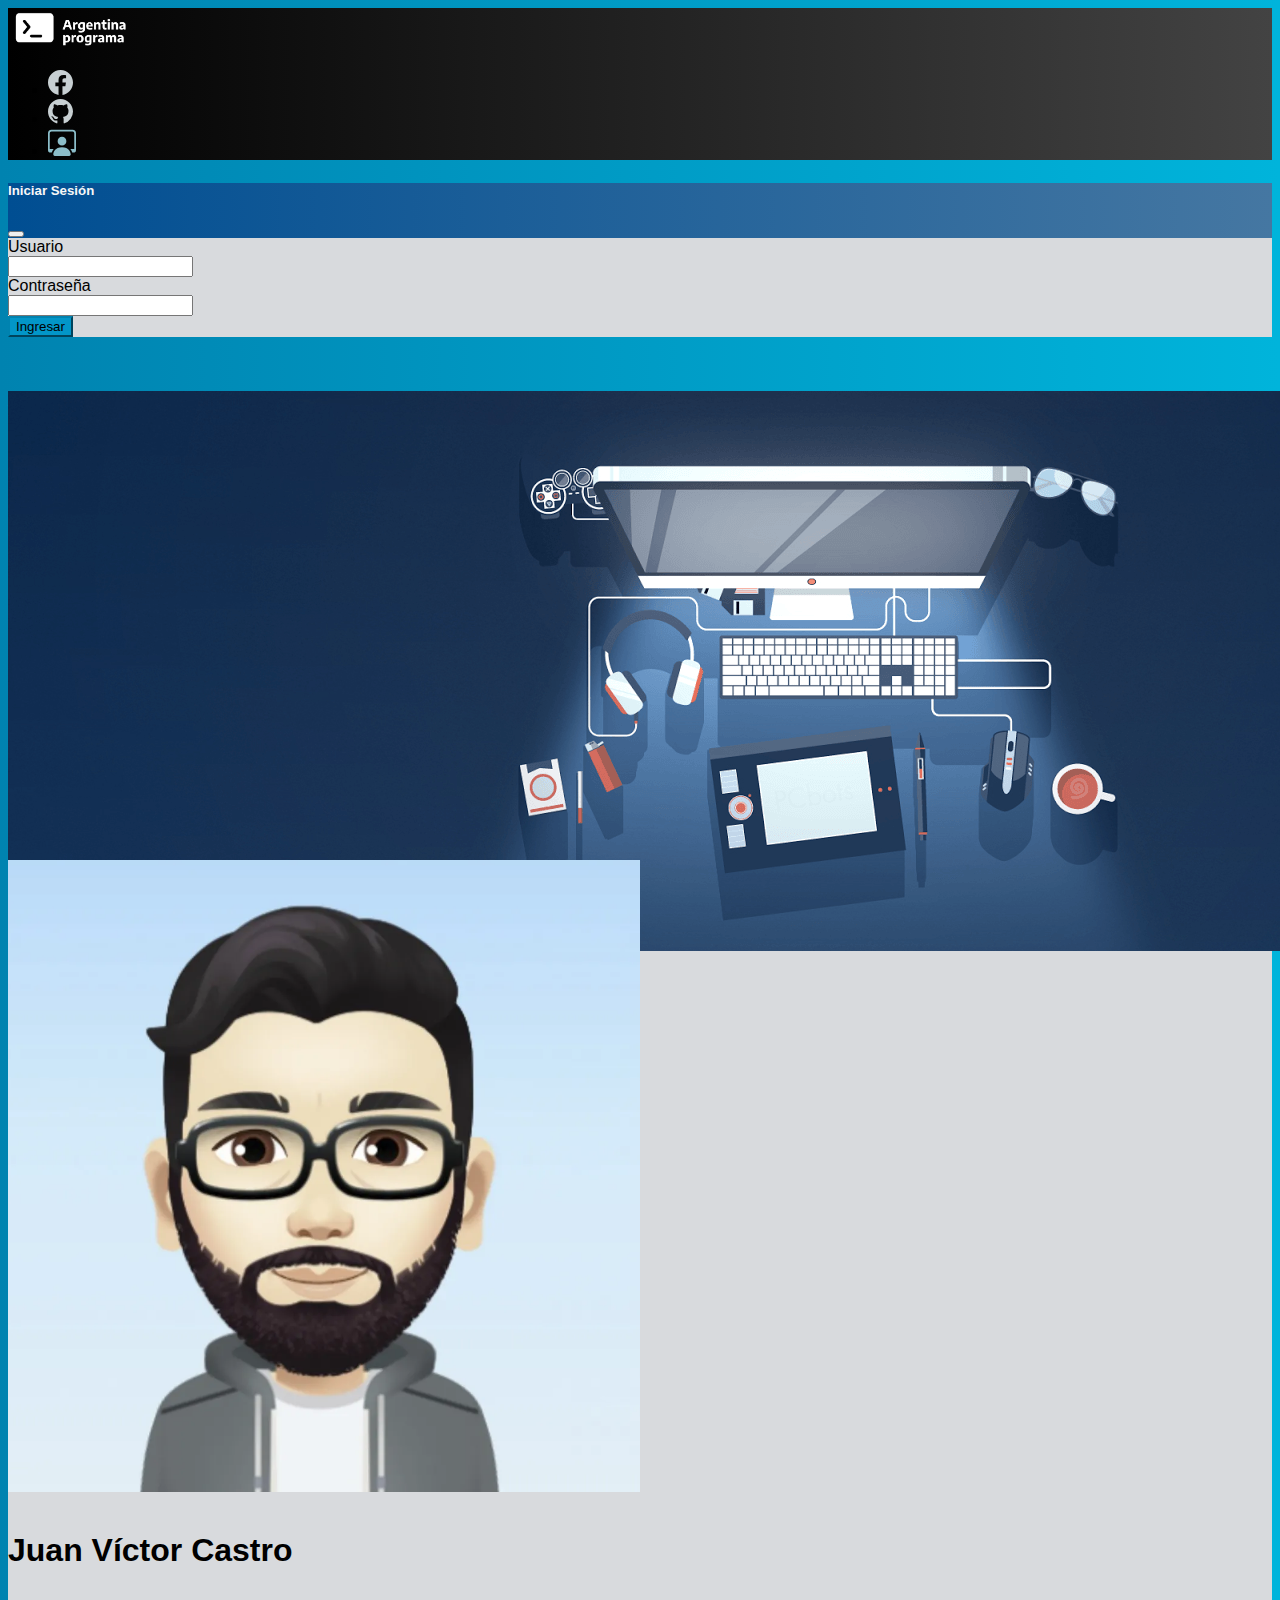
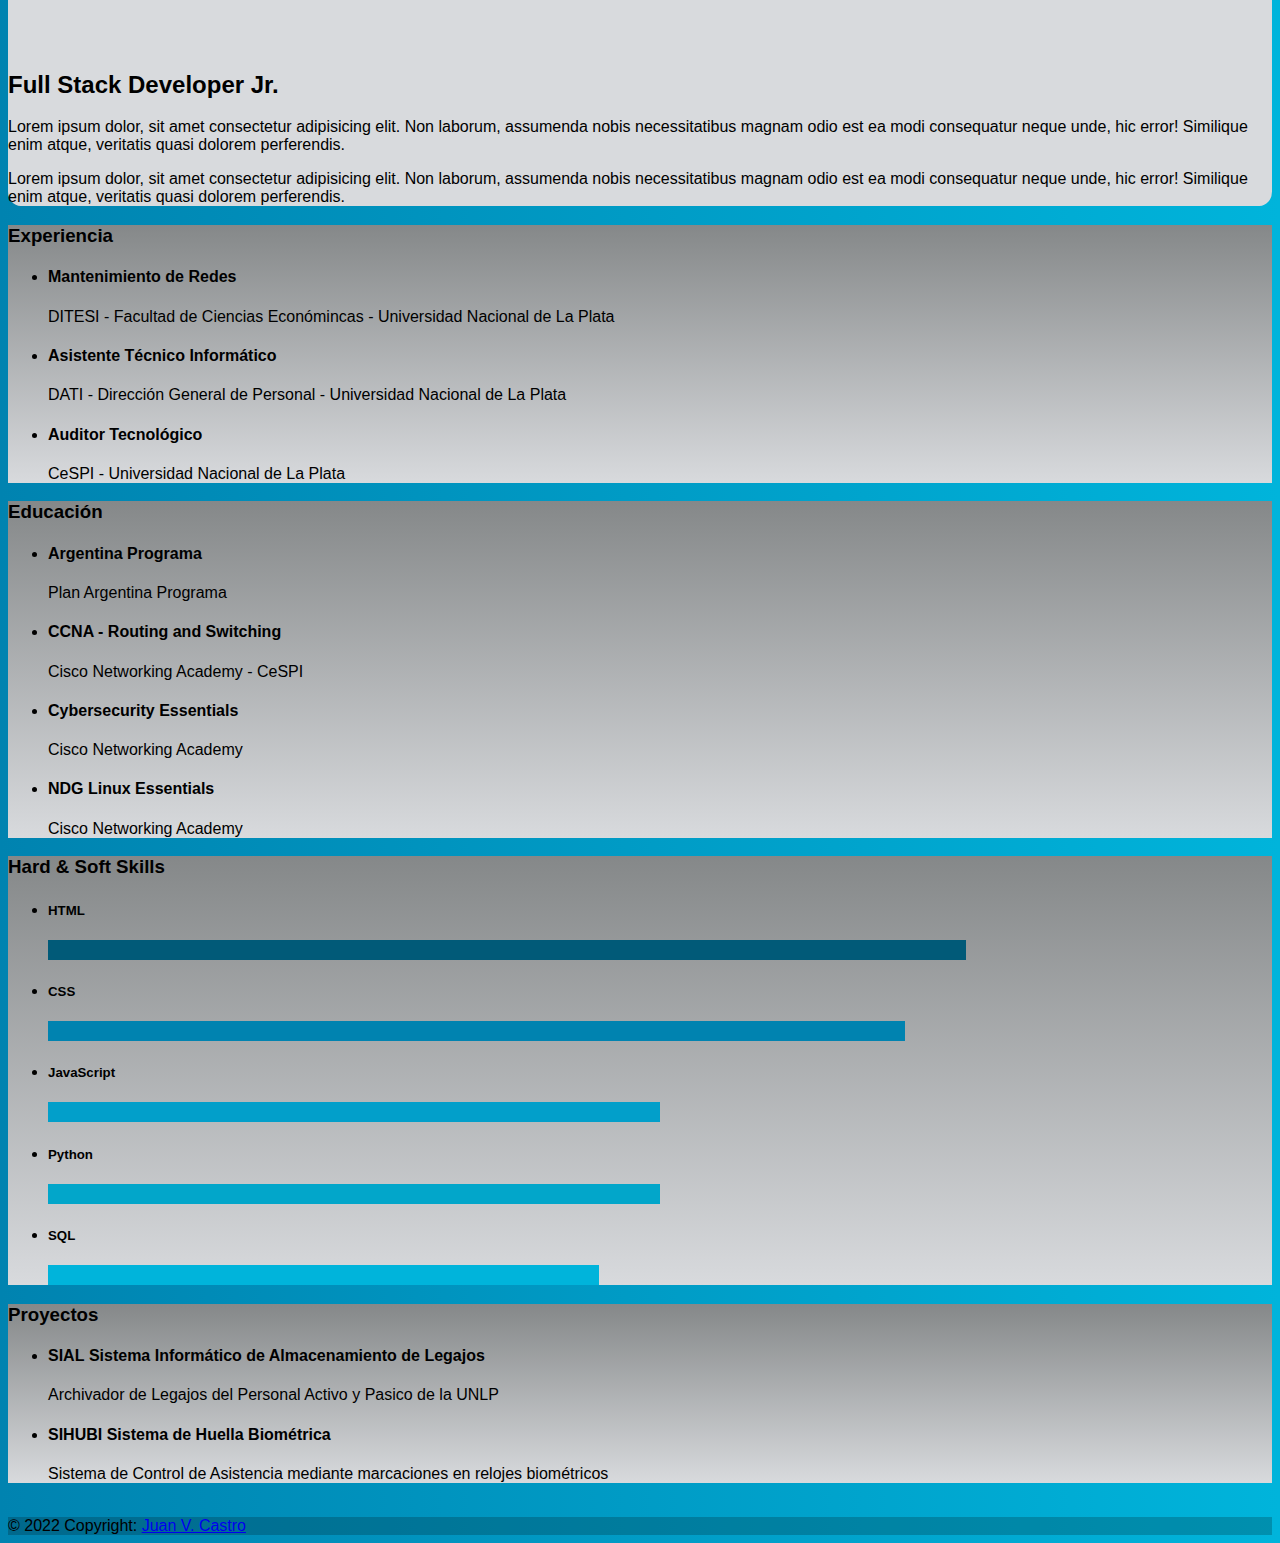
<file: index.html>
<!DOCTYPE html>
<html lang="en">
<head>
    <meta charset="UTF-8">
    <meta http-equiv="X-UA-Compatible" content="IE=edge">
    <meta name="viewport" content="width=device-width, initial-scale=1.0">
    <title>Portfolio</title>
    <link href="https://cdn.jsdelivr.net/npm/bootstrap@5.2.1/dist/css/bootstrap.min.css" rel="stylesheet" integrity="sha384-iYQeCzEYFbKjA/T2uDLTpkwGzCiq6soy8tYaI1GyVh/UjpbCx/TYkiZhlZB6+fzT" crossorigin="anonymous">
    <link rel="stylesheet" type="text/css" href="assets/css/style.css">
</head>
<body>
    <header>
        <!-- NAVBAR -->
        <nav id="navbar" class="navbar navbar-expand-lg fixed-top navbar-dark">
            <div class="container-fluid">
                <div class="navbar-item AP">
                    <img src="assets/img/APLogo-20-10.png" alt="Argentina Programa" width="10%" >
                </div>
                <ul class="navbar-nav mr-auto">
                    <li class="nav-item facebook">
                        <a class="navbar-item py-0 px-0 px-lg-2" href="http://www.facebook.com" target="_blank">
                            <svg xmlns="http://www.w3.org/2000/svg" width="25"  fill="currentColor" class="bi bi-facebook" viewBox="0 0 16 16">
                                <path d="M16 8.049c0-4.446-3.582-8.05-8-8.05C3.58 0-.002 3.603-.002 8.05c0 4.017 2.926 7.347 6.75 7.951v-5.625h-2.03V8.05H6.75V6.275c0-2.017 1.195-3.131 3.022-3.131.876 0 1.791.157 1.791.157v1.98h-1.009c-.993 0-1.303.621-1.303 1.258v1.51h2.218l-.354 2.326H9.25V16c3.824-.604 6.75-3.934 6.75-7.951z"/>
                            </svg>
                        </a>
                    </li>
                    <li class="nav-item github py-0 px-0 px-lg-2">
                        <a class="navbar-item" href="http://www.github.com" target="_blank">
                            <svg xmlns="http://www.w3.org/2000/svg" width="25" fill="currentColor" class="bi bi-github" viewBox="0 0 16 16">
                                <path d="M8 0C3.58 0 0 3.58 0 8c0 3.54 2.29 6.53 5.47 7.59.4.07.55-.17.55-.38 0-.19-.01-.82-.01-1.49-2.01.37-2.53-.49-2.69-.94-.09-.23-.48-.94-.82-1.13-.28-.15-.68-.52-.01-.53.63-.01 1.08.58 1.23.82.72 1.21 1.87.87 2.33.66.07-.52.28-.87.51-1.07-1.78-.2-3.64-.89-3.64-3.95 0-.87.31-1.59.82-2.15-.08-.2-.36-1.02.08-2.12 0 0 .67-.21 2.2.82.64-.18 1.32-.27 2-.27.68 0 1.36.09 2 .27 1.53-1.04 2.2-.82 2.2-.82.44 1.1.16 1.92.08 2.12.51.56.82 1.27.82 2.15 0 3.07-1.87 3.75-3.65 3.95.29.25.54.73.54 1.48 0 1.07-.01 1.93-.01 2.2 0 .21.15.46.55.38A8.012 8.012 0 0 0 16 8c0-4.42-3.58-8-8-8z"/>
                            </svg>
                        </a>
                    </li>
                    <li class="nav-item login py-0 px-0 px-lg-2">
                        <a class="navbar-item" data-bs-toggle="modal" data-bs-target="#staticBackdrop">
                            <svg xmlns="http://www.w3.org/2000/svg" width="28" fill="currentColor" class="bi bi-person-workspace" viewBox="0 0 16 16">
                                <path d="M4 16s-1 0-1-1 1-4 5-4 5 3 5 4-1 1-1 1H4Zm4-5.95a2.5 2.5 0 1 0 0-5 2.5 2.5 0 0 0 0 5Z"/>
                                <path d="M2 1a2 2 0 0 0-2 2v9.5A1.5 1.5 0 0 0 1.5 14h.653a5.373 5.373 0 0 1 1.066-2H1V3a1 1 0 0 1 1-1h12a1 1 0 0 1 1 1v9h-2.219c.554.654.89 1.373 1.066 2h.653a1.5 1.5 0 0 0 1.5-1.5V3a2 2 0 0 0-2-2H2Z"/>
                            </svg>
                        </a>
                    </li>
                </ul>
            </div>
        </nav>
        <!-- MODAL LOGIN -->
        <div id="login-modal" class="nav-item">
            <div class="modal fade" id="staticBackdrop" data-bs-backdrop="static" data-bs-keyboard="false" tabindex="-1" aria-labelledby="staticBackdropLabel" aria-hidden="true">
                <div class="modal-dialog modal-dialog-centered">
                    <div class="modal-content">
                        <div class="modal-header">
                            <h5 class="modal-title" id="staticBackdropLabel">Iniciar Sesión</h5>
                                <button type="button" class="btn-close" data-bs-dismiss="modal" aria-label="Close"></button>
                        </div>
                        <div class="modal-body">
                            <form>
                                <div class="mb-3 row text-end">
                                    <label for="input" class="col-sm-3 col-form-label ">Usuario</label>
                                    <div class="col-sm-8">
                                    <input type="text" class="form-control" id="inputUser">
                                    </div>
                                </div>
                                <div class="mb-3 row text-end">
                                    <label for="inputPassword" class="col-sm-3 col-form-label text-end">Contraseña</label>
                                    <div class="col-sm-8">
                                    <input type="password" class="form-control" id="inputPassword">
                                    </div>
                                </div>
                            </form>
                        </div>
                        <div class="modal-footer">
                            <a href="dashboard.html">
                                <button type="button" class="btn btn-primary" data-bs-dismiss="modal">Ingresar</button>
                            </a>
                        </div>
                    </div>
                </div>
            </div>
        </div>
    </header>
    <br>    <br>    <br>
    <!-- ABOUT -->
    <div id="about" class="container rounded-3 text-rigth shadow mb-4">
        <div class="row">
            <div class="col-12 p-0">
                <img src="assets/img/wp1828925_.png" class="img-fluid" alt="User">
            </div>
        </div>
        <div class="row">
            <div class="col-3 text-center">
                <img src="assets/img/user.png" class="rounded-circle shadow shadow bg-white" style="position: relative; bottom: 95px; width: 50%;" alt="User" title="User">
                <H1 style="position: relative; bottom: 80px;"><strong>Juan Víctor Castro</strong></H1>
            </div>
            <div class="col-9 mt-5">
                <h2>
                    <strong>Full Stack Developer Jr.</strong>
                </h2>
                <p>Lorem ipsum dolor, sit amet consectetur adipisicing elit. Non laborum, assumenda nobis necessitatibus magnam odio est ea modi consequatur neque unde, hic error! Similique enim atque, veritatis quasi dolorem perferendis.</p>
                <p>Lorem ipsum dolor, sit amet consectetur adipisicing elit. Non laborum, assumenda nobis necessitatibus magnam odio est ea modi consequatur neque unde, hic error! Similique enim atque, veritatis quasi dolorem perferendis.</p>
            </div>
        </div>
    </div>
    <!-- # EXPERIENCIA -->
    <div id="cv" class="container rounded-3 text-rigth p-3 shadow-lg p-4 mb-4 bg-white">
        <h3>
            <b>Experiencia</b>
        </h3>
            <ul class="list-group list-group-flush">
                <li class="list-group-item"><h4>Mantenimiento de Redes</h4>
                    <P>DITESI - Facultad de Ciencias Económincas - Universidad Nacional de La Plata</P>
                </li>
                <li class="list-group-item"><h4>Asistente Técnico Informático</h4>
                    <P>DATI - Dirección General de Personal - Universidad Nacional de La Plata</P></li>
                <li class="list-group-item"><h4>Auditor Tecnológico</h4>
                    <P>CeSPI - Universidad Nacional de La Plata</P></li>
            </ul>
    </div>
    <!-- # EDUCACIÓN -->
    <div id="cv" class="container rounded-3 text-rigth p-3 shadow-lg p-4 mb-4 bg-white">    
        <h3>
            <b>Educación</b>
        </h3>
            <ul class="list-group list-group-flush">
                <li class="list-group-item"><h4>Argentina Programa</h4>
                    <P>Plan Argentina Programa</P></li>
                <li class="list-group-item"><h4>CCNA - Routing and Switching</h4>
                    <P>Cisco Networking Academy - CeSPI</P></li>
                <li class="list-group-item"><h4>Cybersecurity Essentials</h4>
                    <P>Cisco Networking Academy</P></li>
                <li class="list-group-item"><h4>NDG Linux Essentials</h4>
                    <P>Cisco Networking Academy</P></li>
            </ul>
    </div>
    <!-- # HABILIDADES -->
    <div id="cv" class="container rounded-3 text-rigth p-3 shadow-lg p-4 mb-4 bg-white">
        <div class="col-12 p-21">
            <h3>
                <b>Hard & Soft Skills</b>
            </h3>
        </div>
        <ul class="list-group list-group-flush">
            <li class="list-group-item">
                <h5>HTML</h5>
                <div class="container">
                    <div class="skills html">
                    </div>
                </div>
            </li>
            <li class="list-group-item"><h5>CSS</h5>
                <div class="container">
                    <div class="skills css">
                    </div>
                </div>
            </li>
            <li class="list-group-item">
                <h5>JavaScript</h5>
                <div class="container">
                    <div class="skills js">
                    </div>
                </div>
            </li>
            <li class="list-group-item">
                <h5>Python</h5>
                <div class="container">
                    <div class="skills py">
                    </div>
                </div>
            </li>
            <li class="list-group-item">
                <h5>SQL</h5>
                <div class="container">
                    <div class="skills sql">
                    </div>
                </div>
            </li>
        </ul>
    </div>
    <!-- # PROYECTOS -->
    <div id="cv" class="container rounded-3 text-rigth p-3 shadow-lg p-4 mb-4 bg-white">
        <div class="row">
            <div class="col-12 p-21">
                <h3>
                    <b>Proyectos</b>
                </h3>
            </div>
            <div>
                <ul class="list-group list-group-flush">
                    <li class="list-group-item"><h4><b>SIAL</b> Sistema Informático de Almacenamiento de Legajos</h4>
                        <p>Archivador de Legajos del Personal Activo y Pasico de la UNLP</p>
                    </li>
                    <li class="list-group-item"><h4><b>SIHUBI</b> Sistema de Huella Biométrica</h4>
                        <p>Sistema de Control de Asistencia mediante marcaciones en relojes biométricos</p>
                    </li>
                </ul>
            </div>
        </div>
    </div>
    <br>
    <!-- FOOTER -->
    <footer class="bg-dark">
        <div class="text-center p-3 text-white" style="background-color: #00000033;"> © 2022 Copyright:
            <a class="text-white" href="#">Juan V. Castro</a>
        </div>
    </footer>
<script src="https://cdn.jsdelivr.net/npm/bootstrap@5.2.1/dist/js/bootstrap.bundle.min.js" integrity="sha384-u1OknCvxWvY5kfmNBILK2hRnQC3Pr17a+RTT6rIHI7NnikvbZlHgTPOOmMi466C8" crossorigin="anonymous"></script>
</body>
</html>
</file>
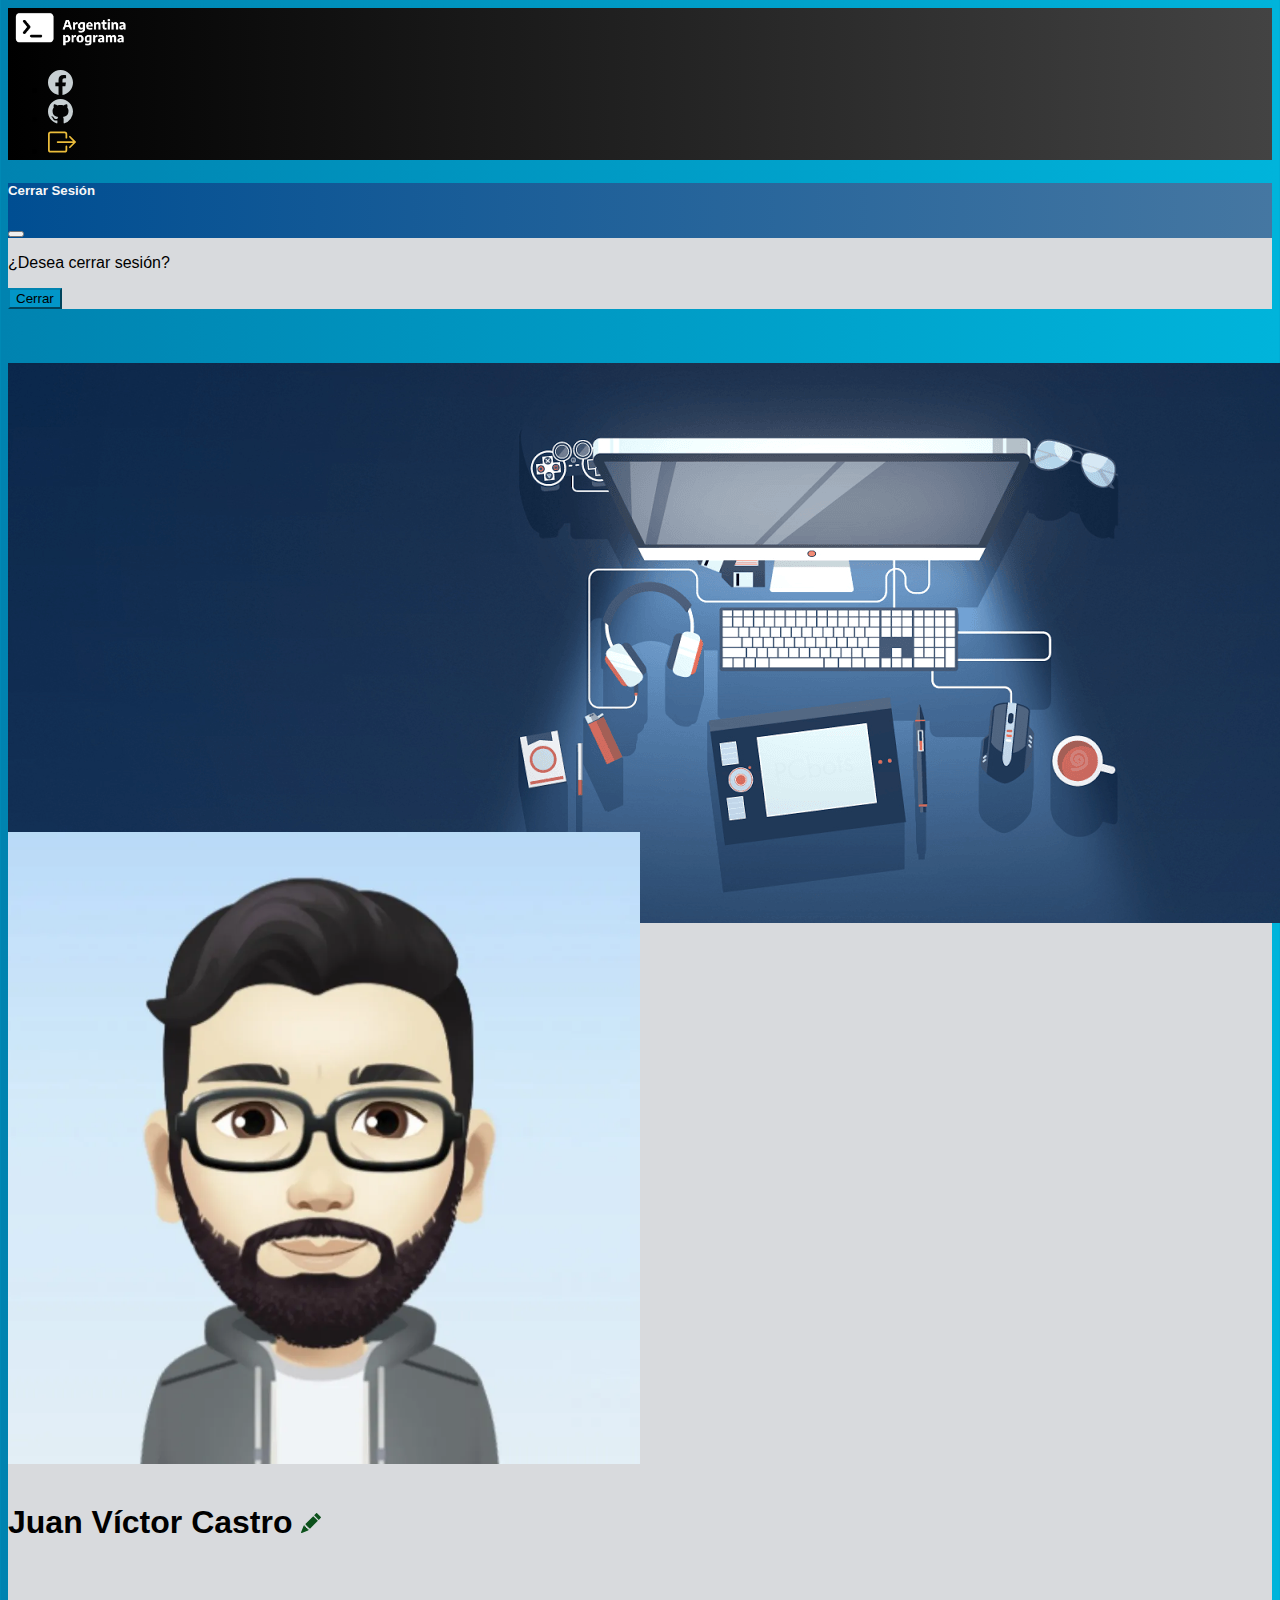
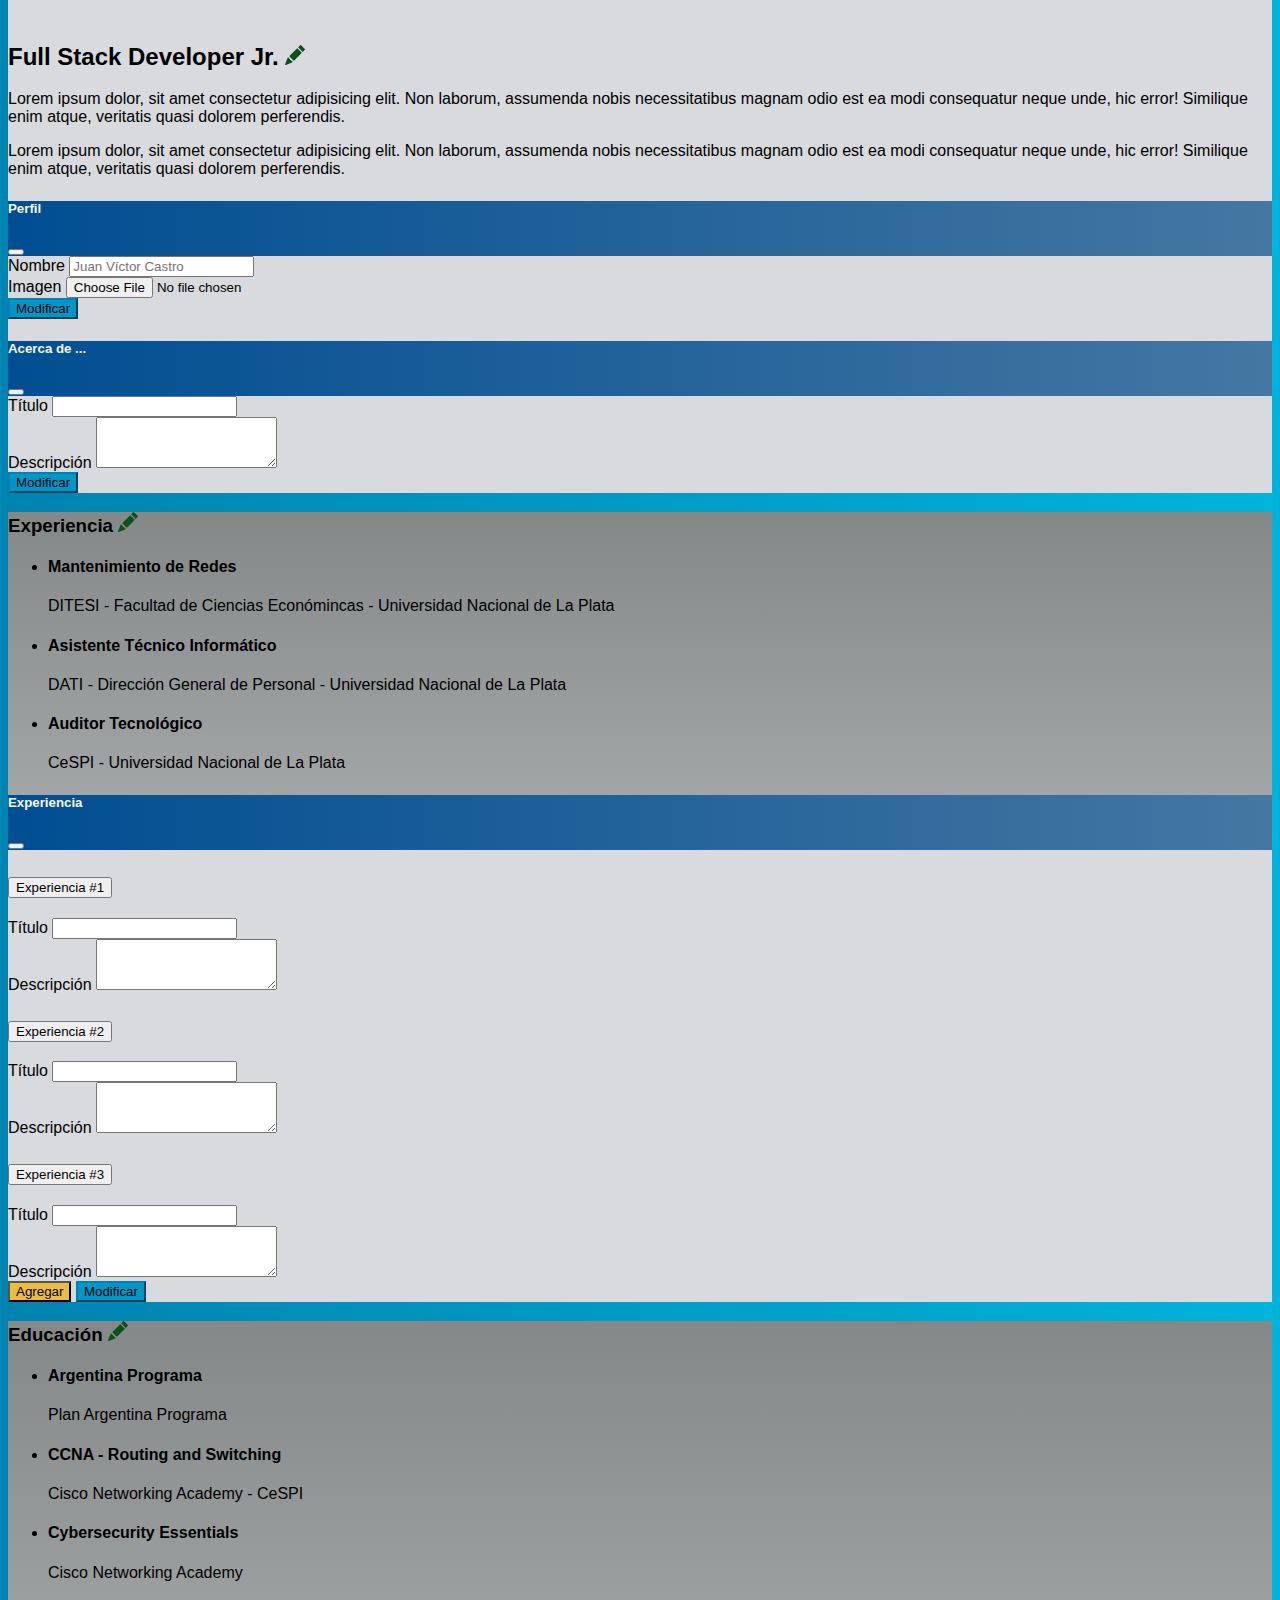
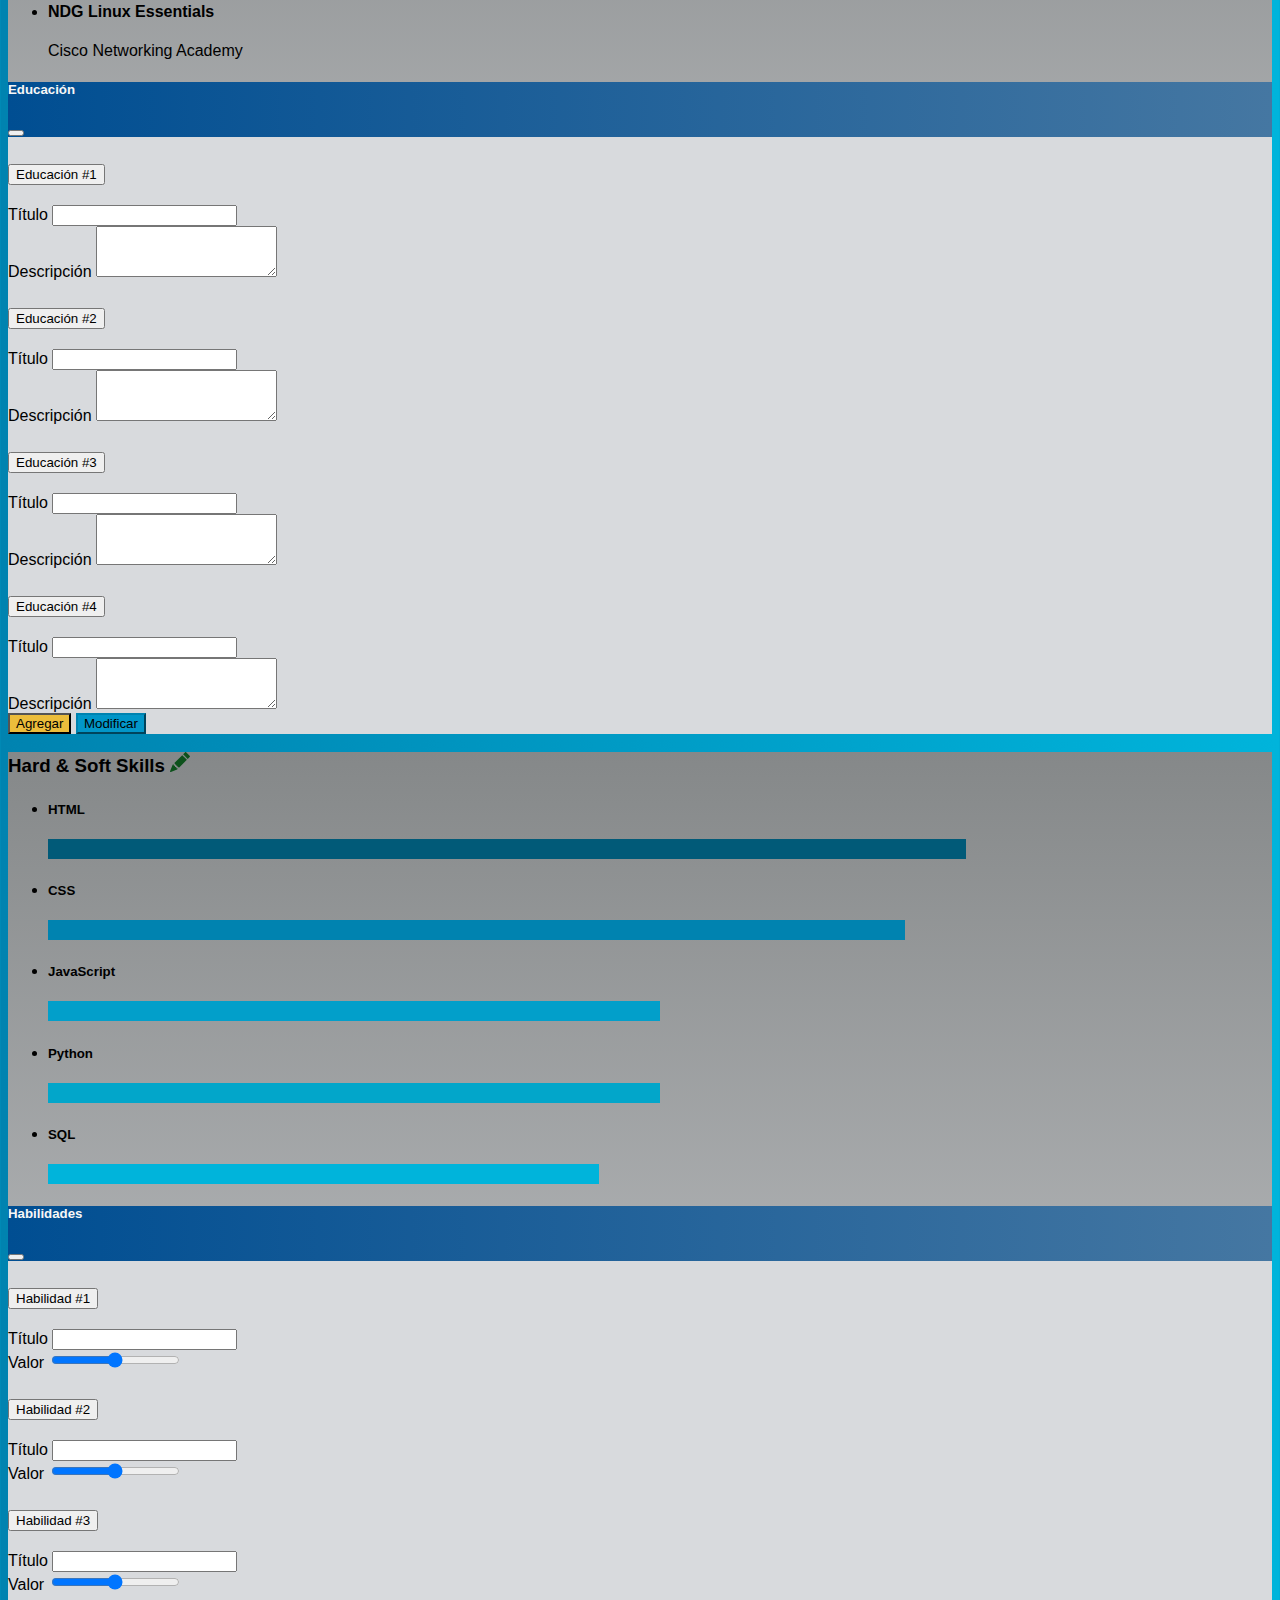
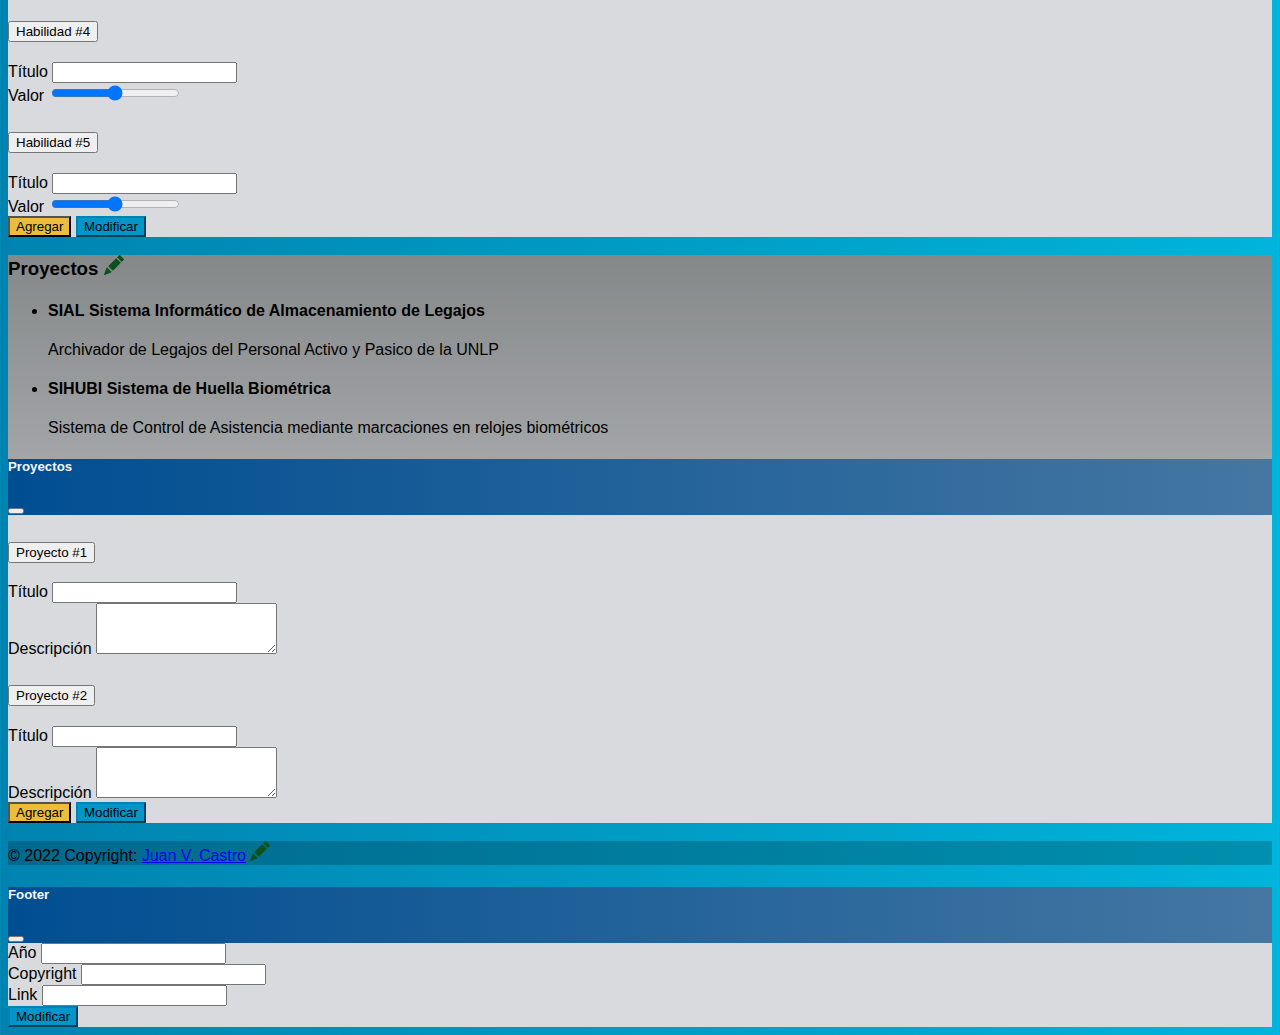
<file: dashboard.html>
<!DOCTYPE html>
<html lang="en">
<head>
    <meta charset="UTF-8">
    <meta http-equiv="X-UA-Compatible" content="IE=edge">
    <meta name="viewport" content="width=device-width, initial-scale=1.0">
    <title>Portfolio</title>
    <link href="https://cdn.jsdelivr.net/npm/bootstrap@5.2.1/dist/css/bootstrap.min.css" rel="stylesheet" integrity="sha384-iYQeCzEYFbKjA/T2uDLTpkwGzCiq6soy8tYaI1GyVh/UjpbCx/TYkiZhlZB6+fzT" crossorigin="anonymous">
    <link rel="stylesheet" type="text/css" href="assets/css/style.css">
</head>
<body>
    <header>
        <!-- NAVBAR -->
        <nav id="navbar" class="navbar navbar-expand-lg fixed-top navbar-dark">
            <div class="container-fluid">
                <div class="navbar-item AP">
                    <img src="assets/img/APLogo-20-10.png" alt="Argentina Programa" width="10%" >
                </div>
                <ul class="navbar-nav mr-auto">
                    <li class="nav-item facebook">
                        <a class="navbar-item py-0 px-0 px-lg-2" href="http://www.facebook.com" target="_blank">
                            <svg xmlns="http://www.w3.org/2000/svg" width="25"  fill="currentColor" class="bi bi-facebook" viewBox="0 0 16 16">
                                <path d="M16 8.049c0-4.446-3.582-8.05-8-8.05C3.58 0-.002 3.603-.002 8.05c0 4.017 2.926 7.347 6.75 7.951v-5.625h-2.03V8.05H6.75V6.275c0-2.017 1.195-3.131 3.022-3.131.876 0 1.791.157 1.791.157v1.98h-1.009c-.993 0-1.303.621-1.303 1.258v1.51h2.218l-.354 2.326H9.25V16c3.824-.604 6.75-3.934 6.75-7.951z"/>
                            </svg>
                        </a>
                    </li>
                    <li class="nav-item github py-0 px-0 px-lg-2">
                        <a class="navbar-item" href="http://www.github.com" target="_blank">
                            <svg xmlns="http://www.w3.org/2000/svg" width="25" fill="currentColor" class="bi bi-github" viewBox="0 0 16 16">
                                <path d="M8 0C3.58 0 0 3.58 0 8c0 3.54 2.29 6.53 5.47 7.59.4.07.55-.17.55-.38 0-.19-.01-.82-.01-1.49-2.01.37-2.53-.49-2.69-.94-.09-.23-.48-.94-.82-1.13-.28-.15-.68-.52-.01-.53.63-.01 1.08.58 1.23.82.72 1.21 1.87.87 2.33.66.07-.52.28-.87.51-1.07-1.78-.2-3.64-.89-3.64-3.95 0-.87.31-1.59.82-2.15-.08-.2-.36-1.02.08-2.12 0 0 .67-.21 2.2.82.64-.18 1.32-.27 2-.27.68 0 1.36.09 2 .27 1.53-1.04 2.2-.82 2.2-.82.44 1.1.16 1.92.08 2.12.51.56.82 1.27.82 2.15 0 3.07-1.87 3.75-3.65 3.95.29.25.54.73.54 1.48 0 1.07-.01 1.93-.01 2.2 0 .21.15.46.55.38A8.012 8.012 0 0 0 16 8c0-4.42-3.58-8-8-8z"/>
                            </svg>
                        </a>
                    </li>
                    <li id="logout" class="nav-item py-0 px-0 px-lg-2">
                        <a class="navbar-item" data-bs-toggle="modal" data-bs-target="#staticBackdrop">
                            <svg xmlns="http://www.w3.org/2000/svg" width="28" height="28" fill="currentColor" class="bi bi-box-arrow-right" viewBox="0 0 16 16">
                                <path fill-rule="evenodd" d="M10 12.5a.5.5 0 0 1-.5.5h-8a.5.5 0 0 1-.5-.5v-9a.5.5 0 0 1 .5-.5h8a.5.5 0 0 1 .5.5v2a.5.5 0 0 0 1 0v-2A1.5 1.5 0 0 0 9.5 2h-8A1.5 1.5 0 0 0 0 3.5v9A1.5 1.5 0 0 0 1.5 14h8a1.5 1.5 0 0 0 1.5-1.5v-2a.5.5 0 0 0-1 0v2z"/>
                                <path fill-rule="evenodd" d="M15.854 8.354a.5.5 0 0 0 0-.708l-3-3a.5.5 0 0 0-.708.708L14.293 7.5H5.5a.5.5 0 0 0 0 1h8.793l-2.147 2.146a.5.5 0 0 0 .708.708l3-3z"/>
                            </svg>
                        </a>
                    </li>
                </ul>
            </div>
        </nav>
        <!-- MODAL LOGIN -->
        <div id="login-modal" class="nav-item">
            <div class="modal fade" id="staticBackdrop" data-bs-backdrop="static" data-bs-keyboard="false" tabindex="-1" aria-labelledby="staticBackdropLabel" aria-hidden="true">
                <div class="modal-dialog modal-dialog-centered">
                    <div class="modal-content">
                        <div class="modal-header">
                            <h5 class="modal-title" id="staticBackdropLabel">Cerrar Sesión</h5>
                                <button type="button" class="btn-close" data-bs-dismiss="modal" aria-label="Close"></button>
                        </div>
                        <div class="modal-body">
                            <p>¿Desea cerrar sesión?</p>
                        </div>
                        <div class="modal-footer">
                            <a href="index.html">
                                <button type="button" class="btn btn-primary" data-bs-dismiss="modal">Cerrar</button>
                            </a>
                        </div>
                    </div>
                </div>
            </div>
        </div>
    </header>
    <br>    <br>    <br>
    <!-- ABOUT -->
    <div id="about" class="container rounded-3 text-rigth shadow mb-4">
        <div class="row">
            <div class="col-12 p-0">
                <img src="assets/img/wp1828925_.png" class="img-fluid" alt="User">
            </div>
        </div>
        <div class="row">
            <div class="col-3 text-center">
                <img src="assets/img/user.png" class="rounded-circle shadow shadow bg-white" style="position: relative; bottom: 95px; width: 50%;" alt="User" title="User">
                <H1 style="position: relative; bottom: 80px;"><strong>Juan Víctor Castro</strong>
                    <svg id="edit" xmlns="http://www.w3.org/2000/svg" width="20" height="20" fill="currentColor" class="bi bi-pencil-fill" viewBox="0 0 16 16" data-bs-toggle="modal" data-bs-target="#perfil">
                        <path d="M12.854.146a.5.5 0 0 0-.707 0L10.5 1.793 14.207 5.5l1.647-1.646a.5.5 0 0 0 0-.708l-3-3zm.646 6.061L9.793 2.5 3.293 9H3.5a.5.5 0 0 1 .5.5v.5h.5a.5.5 0 0 1 .5.5v.5h.5a.5.5 0 0 1 .5.5v.5h.5a.5.5 0 0 1 .5.5v.207l6.5-6.5zm-7.468 7.468A.5.5 0 0 1 6 13.5V13h-.5a.5.5 0 0 1-.5-.5V12h-.5a.5.5 0 0 1-.5-.5V11h-.5a.5.5 0 0 1-.5-.5V10h-.5a.499.499 0 0 1-.175-.032l-.179.178a.5.5 0 0 0-.11.168l-2 5a.5.5 0 0 0 .65.65l5-2a.5.5 0 0 0 .168-.11l.178-.178z"/>
                    </svg>
                </H1>
            </div>
            <div class="col-9 mt-5">
                <h2>
                    <strong>Full Stack Developer Jr.</strong>
                    <svg id="edit" xmlns="http://www.w3.org/2000/svg" width="20" height="20" fill="currentColor" class="bi bi-pencil-fill" viewBox="0 0 16 16" data-bs-toggle="modal" data-bs-target="#acerca_de">
                        <path d="M12.854.146a.5.5 0 0 0-.707 0L10.5 1.793 14.207 5.5l1.647-1.646a.5.5 0 0 0 0-.708l-3-3zm.646 6.061L9.793 2.5 3.293 9H3.5a.5.5 0 0 1 .5.5v.5h.5a.5.5 0 0 1 .5.5v.5h.5a.5.5 0 0 1 .5.5v.5h.5a.5.5 0 0 1 .5.5v.207l6.5-6.5zm-7.468 7.468A.5.5 0 0 1 6 13.5V13h-.5a.5.5 0 0 1-.5-.5V12h-.5a.5.5 0 0 1-.5-.5V11h-.5a.5.5 0 0 1-.5-.5V10h-.5a.499.499 0 0 1-.175-.032l-.179.178a.5.5 0 0 0-.11.168l-2 5a.5.5 0 0 0 .65.65l5-2a.5.5 0 0 0 .168-.11l.178-.178z"/>
                    </svg>
                </h2>
                <p>Lorem ipsum dolor, sit amet consectetur adipisicing elit. Non laborum, assumenda nobis necessitatibus magnam odio est ea modi consequatur neque unde, hic error! Similique enim atque, veritatis quasi dolorem perferendis.</p>
                <p>Lorem ipsum dolor, sit amet consectetur adipisicing elit. Non laborum, assumenda nobis necessitatibus magnam odio est ea modi consequatur neque unde, hic error! Similique enim atque, veritatis quasi dolorem perferendis.</p>
            </div>
        </div>
        <!-- MODAL PERFIL -->
        <div class="modal fade" id="perfil" data-bs-backdrop="static" tabindex="-1" aria-labelledby="exampleModalLabel" aria-hidden="true">
            <div class="modal-dialog modal-dialog-centered modal-dialog-scrollable">
                <div class="modal-content">
                    <div class="modal-header">
                    <h5 class="modal-title" id="exampleModalLabel">Perfil</h5>
                    <button type="button" class="btn-close" data-bs-dismiss="modal" aria-label="Close"></button>
                    </div>
                    <div class="modal-body">
                        <div class="mb-3">
                            <label for="exampleFormControlInput1" class="form-label">Nombre</label>
                            <input class="form-control form-control-sm" type="text" placeholder="Juan Víctor Castro" aria-label=".form-control-sm example">
                        </div>
                        <div class="mb-3">
                            <label for="formFileSm" class="form-label">Imagen</label>
                            <input class="form-control form-control-sm" id="formFileSm" type="file">             
                        </div>
                    </div>
                    <div class="modal-footer">
                        <button type="button" class="btn btn-primary">Modificar</button>
                    </div>
                </div>
            </div>
        </div>
        <!-- MODAL ACERCA DE ... -->
        <div class="modal fade" id="acerca_de" data-bs-backdrop="static" tabindex="-1" aria-labelledby="exampleModalLabel" aria-hidden="true">
            <div class="modal-dialog modal-dialog-centered modal-dialog-scrollable">
            <div class="modal-content">
                <div class="modal-header">
                <h5 class="modal-title" id="exampleModalLabel">Acerca de ...</h5>
                <button type="button" class="btn-close" data-bs-dismiss="modal" aria-label="Close"></button>
                </div>
                <div class="modal-body">
                    <div class="mb-3">
                        <label for="exampleFormControlInput1" class="form-label">Título</label>
                        <input class="form-control form-control-sm" type="text" place="Full Stack Developer Jr." aria-label=".form-control-sm example">
                    </div>
                    <div class="mb-3">
                        <label for="exampleFormControlTextarea1" class="form-label">Descripción</label>
                        <textarea class="form-control" id="exampleFormControlTextarea1" rows="3"></textarea>
                      </div>
                </div>
                <div class="modal-footer">
                    <button type="button" class="btn btn-primary">Modificar</button>
                </div>
            </div>
            </div>
        </div>
    </div>
    <!-- # EXPERIENCIA -->
    <div id="cv" class="container rounded-3 text-rigth p-3 shadow-lg p-4 mb-4 bg-white">
        <h3>
            <b>Experiencia</b>
            <svg id="edit" xmlns="http://www.w3.org/2000/svg" width="20" height="20" fill="currentColor" class="bi bi-pencil-fill" viewBox="0 0 16 16" data-bs-toggle="modal" data-bs-target="#experiencia">
                <path d="M12.854.146a.5.5 0 0 0-.707 0L10.5 1.793 14.207 5.5l1.647-1.646a.5.5 0 0 0 0-.708l-3-3zm.646 6.061L9.793 2.5 3.293 9H3.5a.5.5 0 0 1 .5.5v.5h.5a.5.5 0 0 1 .5.5v.5h.5a.5.5 0 0 1 .5.5v.5h.5a.5.5 0 0 1 .5.5v.207l6.5-6.5zm-7.468 7.468A.5.5 0 0 1 6 13.5V13h-.5a.5.5 0 0 1-.5-.5V12h-.5a.5.5 0 0 1-.5-.5V11h-.5a.5.5 0 0 1-.5-.5V10h-.5a.499.499 0 0 1-.175-.032l-.179.178a.5.5 0 0 0-.11.168l-2 5a.5.5 0 0 0 .65.65l5-2a.5.5 0 0 0 .168-.11l.178-.178z"/>
            </svg>
        </h3>
        <ul class="list-group list-group-flush">
            <li class="list-group-item"><h4>Mantenimiento de Redes</h4>
                <P>DITESI - Facultad de Ciencias Económincas - Universidad Nacional de La Plata</P>
            </li>
            <li class="list-group-item"><h4>Asistente Técnico Informático</h4>
                <P>DATI - Dirección General de Personal - Universidad Nacional de La Plata</P></li>
            <li class="list-group-item"><h4>Auditor Tecnológico</h4>
                <P>CeSPI - Universidad Nacional de La Plata</P></li>
        </ul>
            <!-- MODAL EXPERIENCIA -->
            <div class="modal fade" id="experiencia" data-bs-backdrop="static"  tabindex="-1" aria-labelledby="exampleModalLabel" aria-hidden="true">
                <div class="modal-dialog modal-dialog-centered modal-dialog-scrollable">
                    <div class="modal-content">
                        <div class="modal-header">
                        <h5 class="modal-title" id="exampleModalLabel">Experiencia</h5>
                        <button type="button" class="btn-close" data-bs-dismiss="modal" aria-label="Close"></button>
                        </div>
                        <div class="modal-body">
                            <div class="accordion" id="accordionExample">
                                <div class="accordion-item">
                                    <h2 class="accordion-header" id="headingOne">
                                        <button class="accordion-button" type="button" data-bs-toggle="collapse" data-bs-target="#collapseOne" aria-expanded="true" aria-controls="collapseOne">
                                            Experiencia #1
                                        </button>
                                    </h2>
                                    <div id="collapseOne" class="accordion-collapse collapse show" aria-labelledby="headingOne" data-bs-parent="#accordionExample">
                                        <div class="accordion-body">
                                            <div class="mb-3">
                                                <label for="exampleFormControlInput1" class="form-label">Título</label>
                                                <input class="form-control form-control-sm" type="text" place="Full Stack Developer Jr." aria-label=".form-control-sm example">
                                            </div>
                                            <div class="mb-3">
                                                <label for="exampleFormControlTextarea1" class="form-label">Descripción</label>
                                                <textarea class="form-control" id="exampleFormControlTextarea1" rows="3"></textarea>
                                            </div>
                                        </div>
                                    </div>
                                </div>
                                <div class="accordion-item">
                                    <h2 class="accordion-header" id="headingTwo">
                                        <button class="accordion-button collapsed" type="button" data-bs-toggle="collapse" data-bs-target="#collapseTwo" aria-expanded="false" aria-controls="collapseTwo">
                                        Experiencia #2
                                        </button>
                                    </h2>
                                    <div id="collapseTwo" class="accordion-collapse collapse" aria-labelledby="headingTwo" data-bs-parent="#accordionExample">
                                        <div class="accordion-body">
                                            <div class="mb-3">
                                                <label for="exampleFormControlInput1" class="form-label">Título</label>
                                                <input class="form-control form-control-sm" type="text" place="Full Stack Developer Jr." aria-label=".form-control-sm example">
                                            </div>
                                            <div class="mb-3">
                                                <label for="exampleFormControlTextarea1" class="form-label">Descripción</label>
                                                <textarea class="form-control" id="exampleFormControlTextarea1" rows="3"></textarea>
                                            </div>
                                        </div>
                                    </div>
                                </div>
                                <div class="accordion-item">
                                    <h2 class="accordion-header" id="headingThree">
                                        <button class="accordion-button collapsed" type="button" data-bs-toggle="collapse" data-bs-target="#collapseThree" aria-expanded="false" aria-controls="collapseThree">
                                            Experiencia #3
                                        </button>
                                    </h2>
                                    <div id="collapseThree" class="accordion-collapse collapse" aria-labelledby="headingThree" data-bs-parent="#accordionExample">
                                        <div class="accordion-body">
                                            <div class="mb-3">
                                                <label for="exampleFormControlInput1" class="form-label">Título</label>
                                                <input class="form-control form-control-sm" type="text" place="Full Stack Developer Jr." aria-label=".form-control-sm example">
                                            </div>
                                            <div class="mb-3">
                                                <label for="exampleFormControlTextarea1" class="form-label">Descripción</label>
                                                <textarea class="form-control" id="exampleFormControlTextarea1" rows="3"></textarea>
                                            </div>
                                        </div>
                                    </div>
                                </div>
                            </div>
                        </div>
                        <div class="modal-footer">
                            <button type="button" class="btn btn-warning">Agregar</button>
                            <button type="button" class="btn btn-primary">Modificar</button>
                        </div>
                    </div>
                </div>
            </div>
    </div>
    <!-- # EDUCACIÓN -->
    <div id="cv" class="container rounded-3 text-rigth p-3 shadow-lg p-4 mb-4 bg-white">
        <h3>
            <b>Educación</b>
            <svg id="edit" xmlns="http://www.w3.org/2000/svg" width="20" height="20" fill="currentColor" class="bi bi-pencil-fill" viewBox="0 0 16 16" data-bs-toggle="modal" data-bs-target="#educación">
                <path d="M12.854.146a.5.5 0 0 0-.707 0L10.5 1.793 14.207 5.5l1.647-1.646a.5.5 0 0 0 0-.708l-3-3zm.646 6.061L9.793 2.5 3.293 9H3.5a.5.5 0 0 1 .5.5v.5h.5a.5.5 0 0 1 .5.5v.5h.5a.5.5 0 0 1 .5.5v.5h.5a.5.5 0 0 1 .5.5v.207l6.5-6.5zm-7.468 7.468A.5.5 0 0 1 6 13.5V13h-.5a.5.5 0 0 1-.5-.5V12h-.5a.5.5 0 0 1-.5-.5V11h-.5a.5.5 0 0 1-.5-.5V10h-.5a.499.499 0 0 1-.175-.032l-.179.178a.5.5 0 0 0-.11.168l-2 5a.5.5 0 0 0 .65.65l5-2a.5.5 0 0 0 .168-.11l.178-.178z"/>
            </svg>
        </h3>
            <ul class="list-group list-group-flush">
                <li class="list-group-item"><h4>Argentina Programa</h4>
                    <P>Plan Argentina Programa</P></li>
                <li class="list-group-item"><h4>CCNA - Routing and Switching</h4>
                    <P>Cisco Networking Academy - CeSPI</P></li>
                <li class="list-group-item"><h4>Cybersecurity Essentials</h4>
                    <P>Cisco Networking Academy</P></li>
                <li class="list-group-item"><h4>NDG Linux Essentials</h4>
                    <P>Cisco Networking Academy</P></li>
            </ul>
        <!-- MODAL EDUCACIÓN -->
        <div class="modal fade" id="educación" data-bs-backdrop="static"  tabindex="-1" aria-labelledby="exampleModalLabel" aria-hidden="true" >
            <div class="modal-dialog modal-dialog-centered modal-dialog-scrollable">
                <div class="modal-content">
                    <div class="modal-header">
                    <h5 class="modal-title" id="exampleModalLabel">Educación</h5>
                    <button type="button" class="btn-close" data-bs-dismiss="modal" aria-label="Close"></button>
                    </div>
                    <div class="modal-body">
                        <div class="modal-body">
                            <div class="accordion" id="accordionExample">
                                <div class="accordion-item">
                                    <h2 class="accordion-header" id="headingOne">
                                        <button class="accordion-button" type="button" data-bs-toggle="collapse" data-bs-target="#collapseOne" aria-expanded="true" aria-controls="collapseOne">
                                            Educación #1
                                        </button>
                                    </h2>
                                    <div id="collapseOne" class="accordion-collapse collapse show" aria-labelledby="headingOne" data-bs-parent="#accordionExample">
                                        <div class="accordion-body">
                                            <div class="mb-3">
                                                <label for="exampleFormControlInput1" class="form-label">Título</label>
                                                <input class="form-control form-control-sm" type="text" place="Full Stack Developer Jr." aria-label=".form-control-sm example">
                                            </div>
                                            <div class="mb-3">
                                                <label for="exampleFormControlTextarea1" class="form-label">Descripción</label>
                                                <textarea class="form-control" id="exampleFormControlTextarea1" rows="3"></textarea>
                                            </div>
                                        </div>
                                    </div>
                                </div>
                                <div class="accordion-item">
                                    <h2 class="accordion-header" id="headingTwo">
                                        <button class="accordion-button collapsed" type="button" data-bs-toggle="collapse" data-bs-target="#collapseTwo" aria-expanded="false" aria-controls="collapseTwo">
                                        Educación #2
                                        </button>
                                    </h2>
                                    <div id="collapseTwo" class="accordion-collapse collapse" aria-labelledby="headingTwo" data-bs-parent="#accordionExample">
                                        <div class="accordion-body">
                                            <div class="mb-3">
                                                <label for="exampleFormControlInput1" class="form-label">Título</label>
                                                <input class="form-control form-control-sm" type="text" place="Full Stack Developer Jr." aria-label=".form-control-sm example">
                                            </div>
                                            <div class="mb-3">
                                                <label for="exampleFormControlTextarea1" class="form-label">Descripción</label>
                                                <textarea class="form-control" id="exampleFormControlTextarea1" rows="3"></textarea>
                                            </div>
                                        </div>
                                    </div>
                                </div>
                                <div class="accordion-item">
                                    <h2 class="accordion-header" id="headingThree">
                                        <button class="accordion-button collapsed" type="button" data-bs-toggle="collapse" data-bs-target="#collapseThree" aria-expanded="false" aria-controls="collapseThree">
                                            Educación #3
                                        </button>
                                    </h2>
                                    <div id="collapseThree" class="accordion-collapse collapse" aria-labelledby="headingThree" data-bs-parent="#accordionExample">
                                        <div class="accordion-body">
                                            <div class="mb-3">
                                                <label for="exampleFormControlInput1" class="form-label">Título</label>
                                                <input class="form-control form-control-sm" type="text" place="Full Stack Developer Jr." aria-label=".form-control-sm example">
                                            </div>
                                            <div class="mb-3">
                                                <label for="exampleFormControlTextarea1" class="form-label">Descripción</label>
                                                <textarea class="form-control" id="exampleFormControlTextarea1" rows="3"></textarea>
                                            </div>
                                        </div>
                                    </div>
                                </div>
                                <div class="accordion-item">
                                    <h2 class="accordion-header" id="headingFour">
                                        <button class="accordion-button collapsed" type="button" data-bs-toggle="collapse" data-bs-target="#collapseFour" aria-expanded="false" aria-controls="collapseFour">
                                            Educación #4
                                        </button>
                                    </h2>
                                    <div id="collapseFour" class="accordion-collapse collapse" aria-labelledby="headingFour" data-bs-parent="#accordionExample">
                                        <div class="accordion-body">
                                            <div class="mb-3">
                                                <label for="exampleFormControlInput1" class="form-label">Título</label>
                                                <input class="form-control form-control-sm" type="text" place="Full Stack Developer Jr." aria-label=".form-control-sm example">
                                            </div>
                                            <div class="mb-3">
                                                <label for="exampleFormControlTextarea1" class="form-label">Descripción</label>
                                                <textarea class="form-control" id="exampleFormControlTextarea1" rows="3"></textarea>
                                            </div>
                                        </div>
                                    </div>
                                </div>
                            </div>
                        </div>
                        <div class="modal-footer">
                            <button type="button" class="btn btn-warning">Agregar</button>
                            <button type="button" class="btn btn-primary">Modificar</button>
                        </div>
                    </div>
                </div>
            </div>
        </div>
    </div>
    <!-- # HABILIDADES -->
    <div id="cv" class="container rounded-3 text-rigth p-3 shadow-lg p-4 mb-4 bg-white">
            <div class="col-12 p-21">
                <h3>
                    <b>Hard & Soft Skills</b>
                    <svg id="edit" xmlns="http://www.w3.org/2000/svg" width="20" height="20" fill="currentColor" class="bi bi-pencil-fill" viewBox="0 0 16 16" data-bs-toggle="modal" data-bs-target="#skills">
                        <path d="M12.854.146a.5.5 0 0 0-.707 0L10.5 1.793 14.207 5.5l1.647-1.646a.5.5 0 0 0 0-.708l-3-3zm.646 6.061L9.793 2.5 3.293 9H3.5a.5.5 0 0 1 .5.5v.5h.5a.5.5 0 0 1 .5.5v.5h.5a.5.5 0 0 1 .5.5v.5h.5a.5.5 0 0 1 .5.5v.207l6.5-6.5zm-7.468 7.468A.5.5 0 0 1 6 13.5V13h-.5a.5.5 0 0 1-.5-.5V12h-.5a.5.5 0 0 1-.5-.5V11h-.5a.5.5 0 0 1-.5-.5V10h-.5a.499.499 0 0 1-.175-.032l-.179.178a.5.5 0 0 0-.11.168l-2 5a.5.5 0 0 0 .65.65l5-2a.5.5 0 0 0 .168-.11l.178-.178z"/>
                    </svg>
                </h3>
            </div>
            <ul class="list-group list-group-flush">
                <li class="list-group-item">
                    <h5>HTML</h5>
                    <div class="container">
                        <div class="skills html">
                        </div>
                    </div>
                </li>
                <li class="list-group-item"><h5>CSS</h5>
                    <div class="container">
                        <div class="skills css">
                        </div>
                    </div>
                </li>
                <li class="list-group-item">
                    <h5>JavaScript</h5>
                    <div class="container">
                        <div class="skills js">
                        </div>
                    </div>
                </li>
                <li class="list-group-item">
                    <h5>Python</h5>
                    <div class="container">
                        <div class="skills py">
                        </div>
                    </div>
                </li>
                <li class="list-group-item">
                    <h5>SQL</h5>
                    <div class="container">
                        <div class="skills sql">
                        </div>
                    </div>
                </li>
            </ul>
        <!-- MODAL HABILIDADES -->
        <div class="modal fade" id="skills" data-bs-backdrop="static"  tabindex="-1" aria-labelledby="exampleModalLabel" aria-hidden="true">
            <div class="modal-dialog modal-dialog-centered modal-dialog-scrollable">
            <div class="modal-content">
                <div class="modal-header">
                <h5 class="modal-title" id="exampleModalLabel">Habilidades</h5>
                <button type="button" class="btn-close" data-bs-dismiss="modal" aria-label="Close"></button>
                </div>
                <div class="modal-body">
                    <div class="accordion" id="accordionExample">
                        <div class="accordion-item">
                            <h2 class="accordion-header" id="headingOne">
                                <button class="accordion-button" type="button" data-bs-toggle="collapse" data-bs-target="#collapseOne" aria-expanded="true" aria-controls="collapseOne">
                                    Habilidad #1
                                </button>
                            </h2>
                            <div id="collapseOne" class="accordion-collapse collapse show" aria-labelledby="headingOne" data-bs-parent="#accordionExample">
                                <div class="accordion-body">
                                    <div class="mb-3">
                                        <label for="exampleFormControlInput1" class="form-label">Título</label>
                                        <input class="form-control form-control-sm" type="text" place="Full Stack Developer Jr." aria-label=".form-control-sm example">
                                    </div>
                                    <div class="mb-3">
                                        <label for="customRange3" class="form-label">Valor</label>
                                        <input type="range" class="form-range" min="0" max="100" step="5" id="customRange3">
                                    </div>
                                </div>
                            </div>
                        </div>
                        <div class="accordion-item">
                            <h2 class="accordion-header" id="headingTwo">
                                <button class="accordion-button collapsed" type="button" data-bs-toggle="collapse" data-bs-target="#collapseTwo" aria-expanded="false" aria-controls="collapseTwo">
                                    Habilidad #2
                                </button>
                            </h2>
                            <div id="collapseTwo" class="accordion-collapse collapse" aria-labelledby="headingTwo" data-bs-parent="#accordionExample">
                                <div class="accordion-body">
                                    <div class="mb-3">
                                        <label for="exampleFormControlInput1" class="form-label">Título</label>
                                        <input class="form-control form-control-sm" type="text" place="Full Stack Developer Jr." aria-label=".form-control-sm example">
                                    </div>
                                    <div class="mb-3">
                                        <label for="customRange3" class="form-label">Valor</label>
                                        <input type="range" class="form-range" min="0" max="100" step="5" id="customRange3">
                                    </div>
                                </div>
                            </div>
                        </div>
                        <div class="accordion-item">
                            <h2 class="accordion-header" id="headingThree">
                                <button class="accordion-button collapsed" type="button" data-bs-toggle="collapse" data-bs-target="#collapseThree" aria-expanded="false" aria-controls="collapseThree">
                                    Habilidad #3
                                </button>
                            </h2>
                            <div id="collapseThree" class="accordion-collapse collapse" aria-labelledby="headingThree" data-bs-parent="#accordionExample">
                                <div class="accordion-body">
                                    <div class="mb-3">
                                        <label for="exampleFormControlInput1" class="form-label">Título</label>
                                        <input class="form-control form-control-sm" type="text" place="Full Stack Developer Jr." aria-label=".form-control-sm example">
                                    </div>
                                    <div class="mb-3">
                                        <label for="customRange3" class="form-label">Valor</label>
                                        <input type="range" class="form-range" min="0" max="100" step="5" id="customRange3">
                                    </div>
                                </div>
                            </div>
                        </div>
                        <div class="accordion-item">
                            <h2 class="accordion-header" id="headingFour">
                                <button class="accordion-button collapsed" type="button" data-bs-toggle="collapse" data-bs-target="#collapseFour" aria-expanded="false" aria-controls="collapseFour">
                                    Habilidad #4
                                </button>
                            </h2>
                            <div id="collapseFour" class="accordion-collapse collapse" aria-labelledby="headingFour" data-bs-parent="#accordionExample">
                                <div class="accordion-body">
                                    <div class="mb-3">
                                        <label for="exampleFormControlInput1" class="form-label">Título</label>
                                        <input class="form-control form-control-sm" type="text" place="Full Stack Developer Jr." aria-label=".form-control-sm example">
                                    </div>
                                    <div class="mb-3">
                                        <label for="customRange3" class="form-label">Valor</label>
                                        <input type="range" class="form-range" min="0" max="100" step="5" id="customRange3">
                                    </div>
                                </div>
                            </div>
                        </div>
                        <div class="accordion-item">
                            <h2 class="accordion-header" id="headingFive">
                                <button class="accordion-button collapsed" type="button" data-bs-toggle="collapse" data-bs-target="#collapseFive" aria-expanded="false" aria-controls="collapseFive">
                                    Habilidad #5
                                </button>
                            </h2>
                            <div id="collapseFive" class="accordion-collapse collapse" aria-labelledby="headingFive" data-bs-parent="#accordionExample">
                                <div class="accordion-body">
                                    <div class="mb-3">
                                        <label for="exampleFormControlInput1" class="form-label">Título</label>
                                        <input class="form-control form-control-sm" type="text" place="Full Stack Developer Jr." aria-label=".form-control-sm example">
                                    </div>
                                    <div class="mb-3">
                                        <label for="customRange3" class="form-label">Valor</label>
                                        <input type="range" class="form-range" min="0" max="100" step="5" id="customRange3">
                                    </div>
                                </div>
                            </div>
                        </div>
                    </div>
                </div>
                <div class="modal-footer">
                    <button type="button" class="btn btn-warning">Agregar</button>
                    <button type="button" class="btn btn-primary">Modificar</button>
                </div>
            </div>
            </div>
        </div>
    </div>
    <!-- # PROYECTOS -->
    <div id="cv" class="container rounded-3 text-rigth p-3 shadow-lg p-4 mb-4 bg-white">
        <div class="row">
            <div class="col-12 p-21">
                <h3>
                    <b>Proyectos</b>
                    <svg id="edit" xmlns="http://www.w3.org/2000/svg" width="20" height="20" fill="currentColor" class="bi bi-pencil-fill" viewBox="0 0 16 16" data-bs-toggle="modal" data-bs-target="#proyectos">
                        <path d="M12.854.146a.5.5 0 0 0-.707 0L10.5 1.793 14.207 5.5l1.647-1.646a.5.5 0 0 0 0-.708l-3-3zm.646 6.061L9.793 2.5 3.293 9H3.5a.5.5 0 0 1 .5.5v.5h.5a.5.5 0 0 1 .5.5v.5h.5a.5.5 0 0 1 .5.5v.5h.5a.5.5 0 0 1 .5.5v.207l6.5-6.5zm-7.468 7.468A.5.5 0 0 1 6 13.5V13h-.5a.5.5 0 0 1-.5-.5V12h-.5a.5.5 0 0 1-.5-.5V11h-.5a.5.5 0 0 1-.5-.5V10h-.5a.499.499 0 0 1-.175-.032l-.179.178a.5.5 0 0 0-.11.168l-2 5a.5.5 0 0 0 .65.65l5-2a.5.5 0 0 0 .168-.11l.178-.178z"/>
                    </svg>
                </h3>
            </div>
            <div>
                <ul class="list-group list-group-flush">
                    <li class="list-group-item"><h4><b>SIAL</b> Sistema Informático de Almacenamiento de Legajos</h4>
                        <p>Archivador de Legajos del Personal Activo y Pasico de la UNLP</p>
                    </li>
                    <li class="list-group-item"><h4><b>SIHUBI</b> Sistema de Huella Biométrica</h4>
                        <p>Sistema de Control de Asistencia mediante marcaciones en relojes biométricos</p>
                    </li>
                </ul>
            </div>
        </div>
        <!-- PROYECTOS -->
        <div class="modal fade" id="proyectos" data-bs-backdrop="static"  tabindex="-1" aria-labelledby="exampleModalLabel" aria-hidden="true">
            <div class="modal-dialog modal-dialog-centered modal-dialog-scrollable">
            <div class="modal-content">
                <div class="modal-header">
                <h5 class="modal-title" id="exampleModalLabel">Proyectos</h5>
                <button type="button" class="btn-close" data-bs-dismiss="modal" aria-label="Close"></button>
                </div>
                <div class="modal-body">
                    <div class="accordion" id="accordionExample">
                        <div class="accordion-item">
                            <h2 class="accordion-header" id="headingOne">
                                <button class="accordion-button" type="button" data-bs-toggle="collapse" data-bs-target="#collapseOne" aria-expanded="true" aria-controls="collapseOne">
                                    Proyecto #1
                                </button>
                            </h2>
                            <div id="collapseOne" class="accordion-collapse collapse show" aria-labelledby="headingOne" data-bs-parent="#accordionExample">
                                <div class="accordion-body">
                                    <div class="mb-3">
                                        <label for="exampleFormControlInput1" class="form-label">Título</label>
                                        <input class="form-control form-control-sm" type="text" place="Full Stack Developer Jr." aria-label=".form-control-sm example">
                                    </div>
                                    <div class="mb-3">
                                        <label for="exampleFormControlTextarea1" class="form-label">Descripción</label>
                                        <textarea class="form-control" id="exampleFormControlTextarea1" rows="3"></textarea>
                                    </div>
                                </div>
                            </div>
                        </div>
                        <div class="accordion-item">
                            <h2 class="accordion-header" id="headingTwo">
                                <button class="accordion-button collapsed" type="button" data-bs-toggle="collapse" data-bs-target="#collapseTwo" aria-expanded="false" aria-controls="collapseTwo">
                                    Proyecto #2
                                </button>
                            </h2>
                            <div id="collapseTwo" class="accordion-collapse collapse" aria-labelledby="headingTwo" data-bs-parent="#accordionExample">
                                <div class="accordion-body">
                                    <div class="mb-3">
                                        <label for="exampleFormControlInput1" class="form-label">Título</label>
                                        <input class="form-control form-control-sm" type="text" place="Full Stack Developer Jr." aria-label=".form-control-sm example">
                                    </div>
                                    <div class="mb-3">
                                        <label for="exampleFormControlTextarea1" class="form-label">Descripción</label>
                                        <textarea class="form-control" id="exampleFormControlTextarea1" rows="3"></textarea>
                                    </div>
                                </div>
                            </div>
                        </div>
                    </div>
                </div>
                <div class="modal-footer">
                    <button type="button" class="btn btn-warning">Agregar</button>
                    <button type="button" class="btn btn-primary">Modificar</button>
                </div>
            </div>
            </div>
        </div>
    </div>
    <br>
    <!-- FOOTER -->
    <footer class="bg-dark">
        <div class="text-center p-3 text-white" style="background-color: #00000033;"> © 2022 Copyright:
            <a class="text-white" href="#">Juan V. Castro</a>
            <svg id="edit" xmlns="http://www.w3.org/2000/svg" width="20" height="20" fill="currentColor" class="bi bi-pencil-fill" viewBox="0 0 16 16" data-bs-toggle="modal" data-bs-target="#footer">
                <path d="M12.854.146a.5.5 0 0 0-.707 0L10.5 1.793 14.207 5.5l1.647-1.646a.5.5 0 0 0 0-.708l-3-3zm.646 6.061L9.793 2.5 3.293 9H3.5a.5.5 0 0 1 .5.5v.5h.5a.5.5 0 0 1 .5.5v.5h.5a.5.5 0 0 1 .5.5v.5h.5a.5.5 0 0 1 .5.5v.207l6.5-6.5zm-7.468 7.468A.5.5 0 0 1 6 13.5V13h-.5a.5.5 0 0 1-.5-.5V12h-.5a.5.5 0 0 1-.5-.5V11h-.5a.5.5 0 0 1-.5-.5V10h-.5a.499.499 0 0 1-.175-.032l-.179.178a.5.5 0 0 0-.11.168l-2 5a.5.5 0 0 0 .65.65l5-2a.5.5 0 0 0 .168-.11l.178-.178z"/>
            </svg>
        </div>
        <!-- MODAL FOOTER -->
        <div class="modal fade" id="footer" data-bs-backdrop="static"  tabindex="-1" aria-labelledby="exampleModalLabel" aria-hidden="true">
            <div class="modal-dialog modal-dialog-centered modal-dialog-scrollable">
            <div class="modal-content">
                <div class="modal-header">
                <h5 class="modal-title" id="exampleModalLabel">Footer</h5>
                <button type="button" class="btn-close" data-bs-dismiss="modal" aria-label="Close"></button>
                </div>
                <div class="modal-body">
                    <div class="mb-3">
                        <label for="exampleFormControlInput1" class="form-label">Año</label>
                        <input class="form-control form-control-sm" type="text" place="Full Stack Developer Jr." aria-label=".form-control-sm example">
                    </div>
                    <div class="mb-3">
                        <label for="exampleFormControlTextarea1" class="form-label">Copyright</label>
                        <input class="form-control form-control-sm" type="text" place="Full Stack Developer Jr." aria-label=".form-control-sm example">
                    </div>
                    <div class="mb-3">
                        <label for="exampleFormControlTextarea1" class="form-label">Link</label>
                        <input class="form-control form-control-sm" type="text" place="Full Stack Developer Jr." aria-label=".form-control-sm example">
                    </div>
                </div>
                <div class="modal-footer">
                    <button type="button" class="btn btn-primary">Modificar</button>
                </div>
            </div>
            </div>
        </div>
    </footer>
<script src="https://cdn.jsdelivr.net/npm/bootstrap@5.2.1/dist/js/bootstrap.bundle.min.js" integrity="sha384-u1OknCvxWvY5kfmNBILK2hRnQC3Pr17a+RTT6rIHI7NnikvbZlHgTPOOmMi466C8" crossorigin="anonymous"></script>
</body>
</html>
</file>
<file: assets/css/style.css>
body {
    background: #00B4DB;
    background: -webkit-linear-gradient(to right, #0083B0, #00B4DB);
    background: linear-gradient(to right, #0083B0, #00B4DB);
    font-family: Helvetica Neue, Helvetica, Arial, sans-serif;
}

/* NAVBAR */
.navbar.navbar-expand-lg.navbar-dark {
    background: #000000;
    background: -webkit-linear-gradient(to right, #000000, #434343);
    background: linear-gradient(to right, #000000, #434343); 
}
.bi.bi-facebook,.bi.bi-github {
    color: #c7cfd2;
}
.bi.bi-facebook:hover,.bi.bi-github:hover {
    color: #f7f7f7;
}
.bi.bi-person-workspace,.bi.bi-box-arrow-right:hover {
    color: #8bbdc9;
}
.bi.bi-person-workspace:hover,.bi.bi-box-arrow-right {
    color: #ecbd3b;
}

/* MODALES */
.modal-content {
    background: #d8dadd;
}
.modal-header {
    background: #004e92;
    background: -webkit-linear-gradient(to right, #004e92, #4577a2);
    background: linear-gradient(to right, #004e92, #4577a2);
    color: #f7f7f7;
}
.btn.btn-primary{
    background-color: #0296c8;
    border-color: #0083B0;
    color:#000000
}
.btn.btn-primary:hover{
    background-color: #00B4DB;
    border-color: #00B4DB;
    color:#000000
}
.btn.btn-warning{
    background-color: #ecbd3b;
}

/* PORTFOLIO */
#about {
    border-radius: 1%;
    border-color: #434343;
    border-width: 15px;
    background: #d8dadd;
}
#cv {
    background: #6b4343;
    background: -webkit-linear-gradient(to top, #d8dadd, #858889);
    background: linear-gradient(to top, #d8dadd, #858889);
}
.list-group-item {
    background: none;
}

/* # HABILIDADES */
* {box-sizing:border-box}
.container {
  width: 100%;
  background-color:transparent; 
}
.skills {
  text-align: right;
  padding-top: 10px; 
  padding-bottom: 10px;
  color: white;
}
.html {
    width: 75%; 
    background-color: #015a78;
}
.css {
    width: 70%; 
    background-color: #0083B0;
}
.js {
    width: 50%;
    background-color: #029fca;
}
.py {
    width: 50%; 
    background-color: #02a6ca;
}
.sql {
    width: 45%; 
    background-color: #00B4DB;
}

/* DASHBOARD */
.bi.bi-pencil-fill {
    color: #0c511b;
}
.bi.bi-pencil-fill:hover {
    color: #2e8741;
}
</file>
